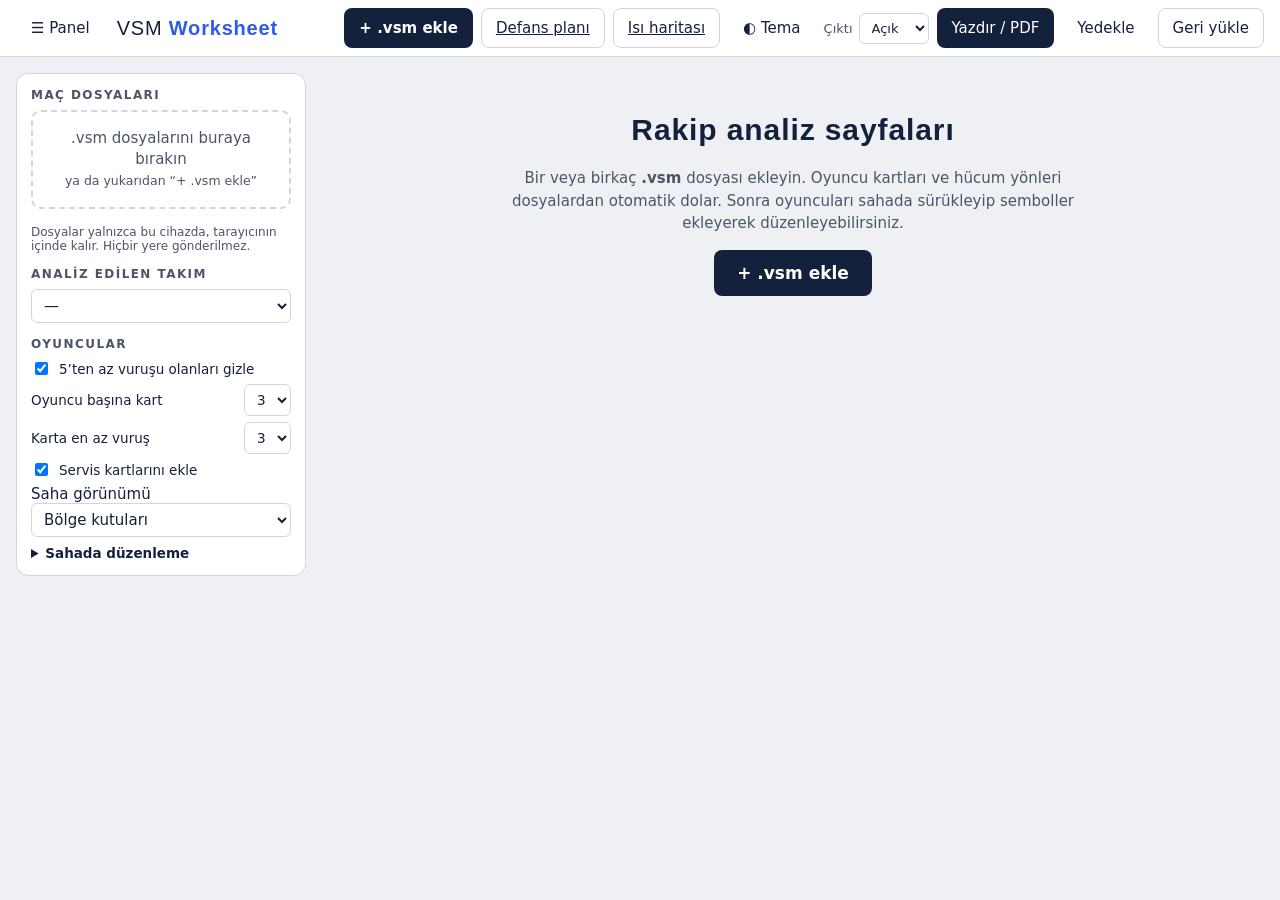
<file: index.html>
<!doctype html>
<html lang="tr" data-theme="light">
<head>
<meta charset="utf-8">
<meta name="viewport" content="width=device-width, initial-scale=1">
<title>VSM Worksheet</title>
<meta name="description" content="VolleyStation (.vsm) dosyalarından rakip analizi sayfaları hazırlayın.">
<meta name="theme-color" content="#0B1220">
<link rel="manifest" href="manifest.webmanifest">
<link rel="icon" href="icons/icon.svg" type="image/svg+xml">
<link rel="apple-touch-icon" href="icons/icon-192.png">
<link rel="stylesheet" href="style.css">
</head>
<body>

<header class="bar">
  <div class="bar-left">
    <button id="btnSide" class="ghost" aria-label="Paneli göster/gizle" title="Paneli göster/gizle">☰ Panel</button>
    <div class="brand">VSM <b>Worksheet</b></div>
  </div>
  <div class="bar-actions">
    <label class="btn" for="fileIn">+ .vsm ekle</label>
    <input id="fileIn" type="file" accept=".vsm,.json,application/json,*/*" multiple hidden>
    <a class="ghost btn-l" href="defans.html" title="Heatmap sunumuna defans daireleri yerleştir">Defans planı</a>
    <a class="ghost btn-l" href="heatmap.html" title="Oyuncu ve atak kombinasyonuna göre topun düştüğü yer ısı haritası">Isı haritası</a>
    <button id="btnTheme" class="ghost" title="Açık / koyu tema">◐ Tema</button>
    <label class="sel" title="Yazdırma temasını seç">Çıktı
      <select id="printTheme"><option value="light">Açık</option><option value="dark">Koyu</option></select>
    </label>
    <button id="btnPrint" class="btn">Yazdır / PDF</button>
    <button id="btnExport" class="ghost" title="Düzenlemelerinizi dosya olarak kaydedin">Yedekle</button>
    <label class="ghost btn-l" for="importIn" title="Yedek dosyasını yükle">Geri yükle</label>
    <input id="importIn" type="file" accept=".json,application/json" hidden>
  </div>
</header>

<div class="layout">
  <aside id="side" class="side">
    <section>
      <h2>Maç dosyaları</h2>
      <div id="drop" class="drop" tabindex="0">.vsm dosyalarını buraya bırakın<br><small>ya da yukarıdan “+ .vsm ekle”</small></div>
      <ul id="fileList" class="files"></ul>
      <p class="hint">Dosyalar yalnızca bu cihazda, tarayıcının içinde kalır. Hiçbir yere gönderilmez.</p>
    </section>
    <section>
      <h2>Analiz edilen takım</h2>
      <select id="teamSel" class="wide"></select>
    </section>
    <section>
      <h2>Oyuncular</h2>
      <label class="row"><input type="checkbox" id="minAtt" checked> 5’ten az vuruşu olanları gizle</label>
      <label class="row">Oyuncu başına kart
        <select id="cardsPer"><option>1</option><option>2</option><option selected>3</option><option>4</option></select>
      </label>
      <label class="row" title="Bir hücum koduna en az bu kadar vuruş varsa kartı çizilir">Karta en az vuruş
        <select id="minCard"><option>1</option><option>2</option><option selected>3</option><option>5</option></select>
      </label>
      <label class="row"><input type="checkbox" id="showServe" checked> Servis kartlarını ekle</label>
      <label>Saha görünümü
        <select id="courtView" class="wide"><option value="zones">Bölge kutuları</option><option value="heat">Heatmap</option></select>
      </label>
      <ul id="playerList" class="players"></ul>
    </section>
    <section>
      <details class="help"><summary>Sahada düzenleme</summary>
        <ul>
          <li>Sembole dokunup <b>sürükleyin</b>.</li>
          <li>Çokgen bölgede <b>köşe noktalarını</b> çekerek şekli değiştirin.</li>
          <li>Kenar ortasındaki <b>soluk noktayı</b> çekerek yeni köşe ekleyin.</li>
          <li>Bir köşeye <b>çift dokunarak</b> silin (en az 3 köşe kalır).</li>
          <li>Diğer sembollerde <b>sağ alttaki daireyi</b> çekerek boyutlandırın.</li>
          <li>Daire, blok ve etiket yazısı için <b>çift dokunun</b>.</li>
          <li>Seçiliyi silmek için kart üstündeki menüyü ya da <b>Delete</b> tuşunu kullanın.</li>
        </ul>
      </details>
    </section>
  </aside>

  <main id="sheet" class="sheet-wrap" aria-live="polite">
    <div class="empty" id="empty">
      <h1>Rakip analiz sayfaları</h1>
      <p>Bir veya birkaç <b>.vsm</b> dosyası ekleyin. Oyuncu kartları ve hücum yönleri dosyalardan otomatik dolar. Sonra oyuncuları sahada sürükleyip semboller ekleyerek düzenleyebilirsiniz.</p>
      <label class="btn big" for="fileIn">+ .vsm ekle</label>
    </div>
    <div id="sheetBody"></div>
  </main>
</div>

<script type="module" src="app.js"></script>
</body>
</html>
</file>
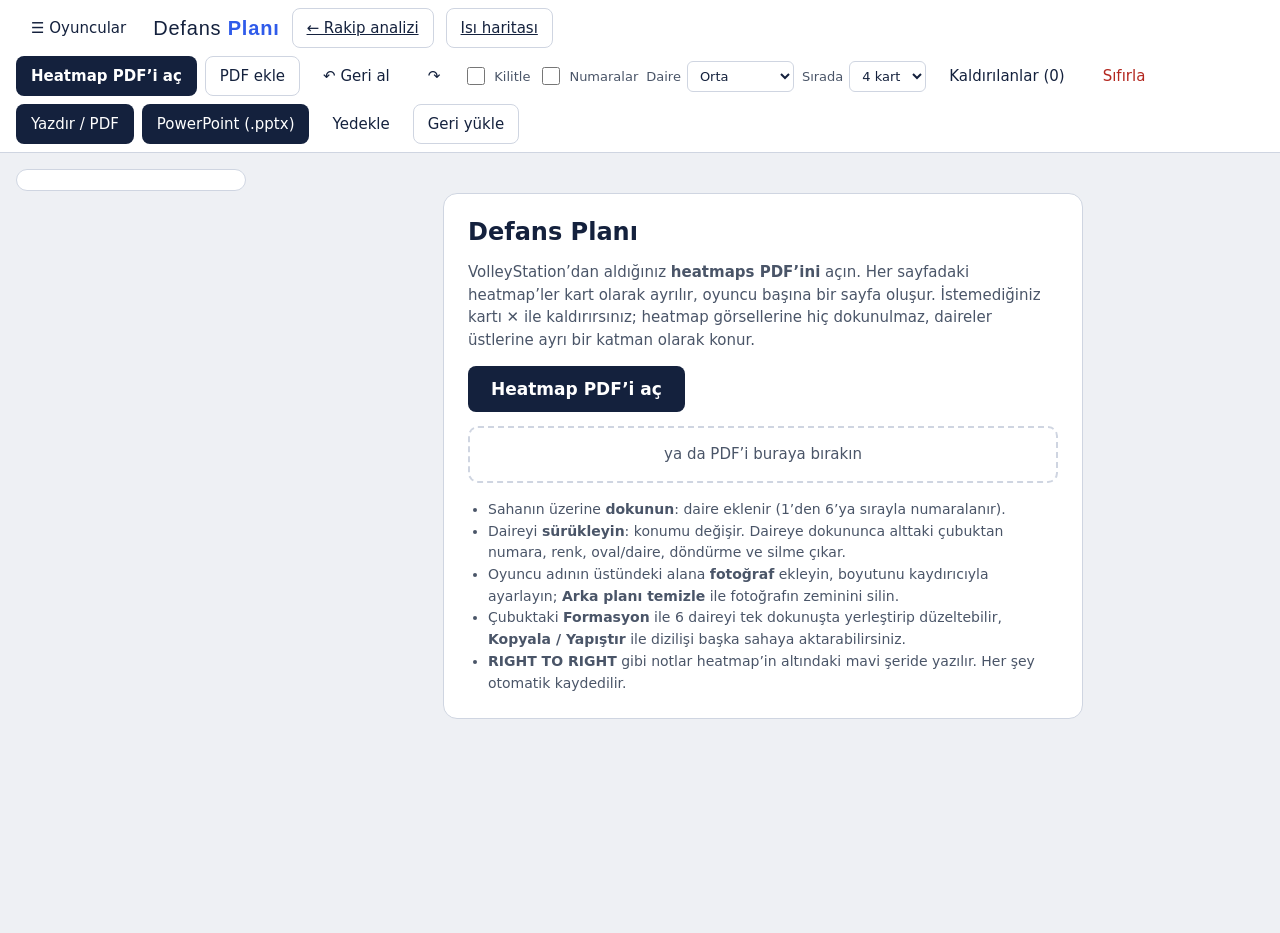
<file: defans.html>
<!doctype html>
<html lang="tr" data-theme="light">
<head>
<meta charset="utf-8">
<meta name="viewport" content="width=device-width, initial-scale=1">
<title>Defans Planı · VSM Worksheet</title>
<meta name="description" content="VolleyStation heatmap PDF'ini açın, oyuncu sayfalarındaki sahalara defans dairelerini yerleştirin, PDF alın.">
<meta name="theme-color" content="#0B1220">
<link rel="manifest" href="manifest.webmanifest">
<link rel="icon" href="icons/icon.svg" type="image/svg+xml">
<link rel="apple-touch-icon" href="icons/icon-192.png">
<link rel="stylesheet" href="style.css">
<link rel="stylesheet" href="defans.css">
</head>
<body>

<header class="bar" id="topbar">
  <div class="bar-left">
    <button id="btnNav" class="ghost" aria-label="Oyuncu listesini göster/gizle">☰ Oyuncular</button>
    <div class="brand">Defans <b>Planı</b></div>
    <a class="ghost btn-l" href="./">← Rakip analizi</a>
    <a class="ghost btn-l" href="heatmap.html">Isı haritası</a>
  </div>
  <div class="bar-actions">
    <label class="btn" for="pdfIn">Heatmap PDF’i aç</label>
    <input id="pdfIn" type="file" accept=".pdf,application/pdf" hidden>
    <label class="ghost btn-l" for="pdfAdd" title="Açık sayfaya yeni oyuncuların heatmap PDF’ini ekler">PDF ekle</label>
    <input id="pdfAdd" type="file" accept=".pdf,application/pdf" hidden>
    <button id="btnUndo" class="ghost" title="Geri al (Ctrl+Z)" aria-label="Geri al">↶ Geri al</button>
    <button id="btnRedo" class="ghost" title="Yinele (Ctrl+Y)" aria-label="Yinele">↷</button>
    <label class="chk" title="Açıkken dokunmak daire eklemez, sürüklemez"><input type="checkbox" id="lock"> Kilitle</label>
    <label class="chk" title="Dairelerin içindeki numaraları göster/gizle"><input type="checkbox" id="showNums"> Numaralar</label>
    <label class="sel">Daire
      <select id="size"><option value="0.12">Küçük</option><option value="0.17" selected>Orta</option><option value="0.21">Büyük</option><option value="0.26">Çok büyük</option></select>
    </label>
    <label class="sel">Sırada
      <select id="cols"><option value="2">2 kart</option><option value="3">3 kart</option><option value="4" selected>4 kart</option><option value="5">5 kart</option></select>
    </label>
    <button id="btnRestore" class="ghost" title="Kaldırdığınız kartları ve oyuncuları geri getirin" hidden>Kaldırılanlar (<span id="nRem">0</span>)</button>
    <button id="btnReset" class="ghost danger-t" title="Daireleri baştan yerleştir ya da her şeyi sil">Sıfırla</button>
    <button id="btnPrint" class="btn">Yazdır / PDF</button>
    <button id="btnPptx" class="btn" title="Oyuncu başına bir slayt; daireler düzenlenebilir şekiller olarak eklenir">PowerPoint (.pptx)</button>
    <button id="btnExport" class="ghost" title="Daireleri, kart seçimlerini ve fotoğrafları dosya olarak kaydet">Yedekle</button>
    <label class="ghost btn-l" for="importIn" title="Yedek dosyasını yükle">Geri yükle</label>
    <input id="importIn" type="file" accept=".json,application/json" hidden>
  </div>
</header>

<div class="dlayout">
  <nav id="nav" class="dnav" aria-label="Oyuncular"></nav>
  <main id="stage" class="stage">
    <div id="empty" class="dempty">
      <h1>Defans Planı</h1>
      <p>VolleyStation’dan aldığınız <b>heatmaps PDF’ini</b> açın. Her sayfadaki heatmap’ler kart olarak ayrılır, oyuncu başına bir sayfa oluşur. İstemediğiniz kartı <b>✕</b> ile kaldırırsınız; heatmap görsellerine hiç dokunulmaz, daireler üstlerine ayrı bir katman olarak konur.</p>
      <label class="btn big" for="pdfIn">Heatmap PDF’i aç</label>
      <div id="drop" class="drop" tabindex="0">ya da PDF’i buraya bırakın</div>
      <ul class="how">
        <li>Sahanın üzerine <b>dokunun</b>: daire eklenir (1’den 6’ya sırayla numaralanır).</li>
        <li>Daireyi <b>sürükleyin</b>: konumu değişir. Daireye dokununca alttaki çubuktan numara, renk, oval/daire, döndürme ve silme çıkar.</li>
        <li>Oyuncu adının üstündeki alana <b>fotoğraf</b> ekleyin, boyutunu kaydırıcıyla ayarlayın; <b>Arka planı temizle</b> ile fotoğrafın zeminini silin.</li>
        <li>Çubuktaki <b>Formasyon</b> ile 6 daireyi tek dokunuşta yerleştirip düzeltebilir, <b>Kopyala / Yapıştır</b> ile dizilişi başka sahaya aktarabilirsiniz.</li>
        <li><b>RIGHT TO RIGHT</b> gibi notlar heatmap’in altındaki mavi şeride yazılır. Her şey otomatik kaydedilir.</li>
      </ul>
    </div>
    <div id="players"></div>
  </main>
</div>

<div id="tray" class="tray" hidden>
  <div class="tr-row" id="trDot" hidden>
    <span class="tr-l">Daire</span>
    <span class="seg" id="trNums"></span>
    <button class="chip" id="trNumCustom" title="Başka numara ya da harf yaz">✎</button>
    <span class="seg" id="trCols"></span>
    <button class="chip" id="trShape" title="Daire / oval (iki oyuncu)">○ / ⬭</button>
    <span class="seg" id="trRot" hidden><button class="chip" data-rot="-15" aria-label="15 derece sola">⟲</button><button class="chip" data-rot="0" title="Yatay">Yatay <small id="trRotV" style="margin-left:6px;opacity:.7">0°</small></button><button class="chip" data-rot="15" aria-label="15 derece sağa">⟳</button></span>
    <button class="chip danger" id="trDel">Sil</button>
  </div>
  <div class="tr-row">
    <span class="tr-l">Saha</span>
    <select id="trForm" aria-label="Formasyon"><option value="">Formasyon…</option><option value="f1">2 blok + 4 defans</option><option value="f2">1 blok + 5 defans</option></select>
    <button class="chip" id="trCopy">Kopyala</button>
    <button class="chip" id="trPaste">Yapıştır</button>
    <button class="chip danger" id="trClear">Daireleri temizle</button>
    <label class="tr-code" title="Kartın atak kodu (XS, C1, PP …). Etiketten otomatik okunur; yanlışsa buradan düzeltin.">Kod <input id="trCode" type="text" maxlength="3" placeholder="—" aria-label="Atak kodu" autocomplete="off" autocapitalize="characters"></label>
    <button class="chip" id="trRef" title="Bu kartın dairelerini, bu kodlu kartlar için başlangıç yerleşimi yap">Referans yap</button>
    <button class="chip" id="trApplyRef" title="Bu kartın dairelerini kodun referansıyla değiştir">Referansı uygula</button>
    <span class="tr-sep"></span>
    <span class="seg" id="trCaps"></span>
    <input id="trCap" type="text" placeholder="Not (alt şeride yazılır)" maxlength="40" aria-label="Saha notu">
  </div>
</div>

<div id="rmPanel" class="rmpanel" hidden></div>
<div id="rsPanel" class="rmpanel" hidden>
  <h3>Sıfırla</h3>
  <p class="rs-p"><b>Daireleri baştan yerleştir:</b> tüm daireler ve notlar silinir, kodu tanınan kartlara referans daireleri yeniden konur. Kaldırdığınız kartlar, adlar ve fotoğraflar kalır. Geri al ile dönülebilir.</p>
  <button class="chip" id="rsCircles">Daireleri baştan yerleştir</button>
  <p class="rs-p"><b>Her şeyi sil:</b> PDF, kartlar, daireler, adlar ve fotoğraflar tarayıcıdan silinir; sayfa ilk açılış haline döner. Geri alınamaz; gerekirse önce Yedekle’ye basın.</p>
  <label class="chk"><input type="checkbox" id="rsRefs"> Kayıtlı referanslarımı da sil (“Referans yap” ile kaydettiklerim)</label>
  <button class="chip danger" id="rsAll">Her şeyi sil</button>
  <p class="rs-p"><button class="chip" id="rsClose">Vazgeç</button></p>
</div>

<script src="vendor/jszip.min.js"></script>
<script src="vendor/pdf.min.js"></script>
<script src="defans-refs.js"></script>
<script src="defans-bg.js"></script>
<script src="defans-pptx.js"></script>
<script src="defans.js"></script>
</body>
</html>
</file>
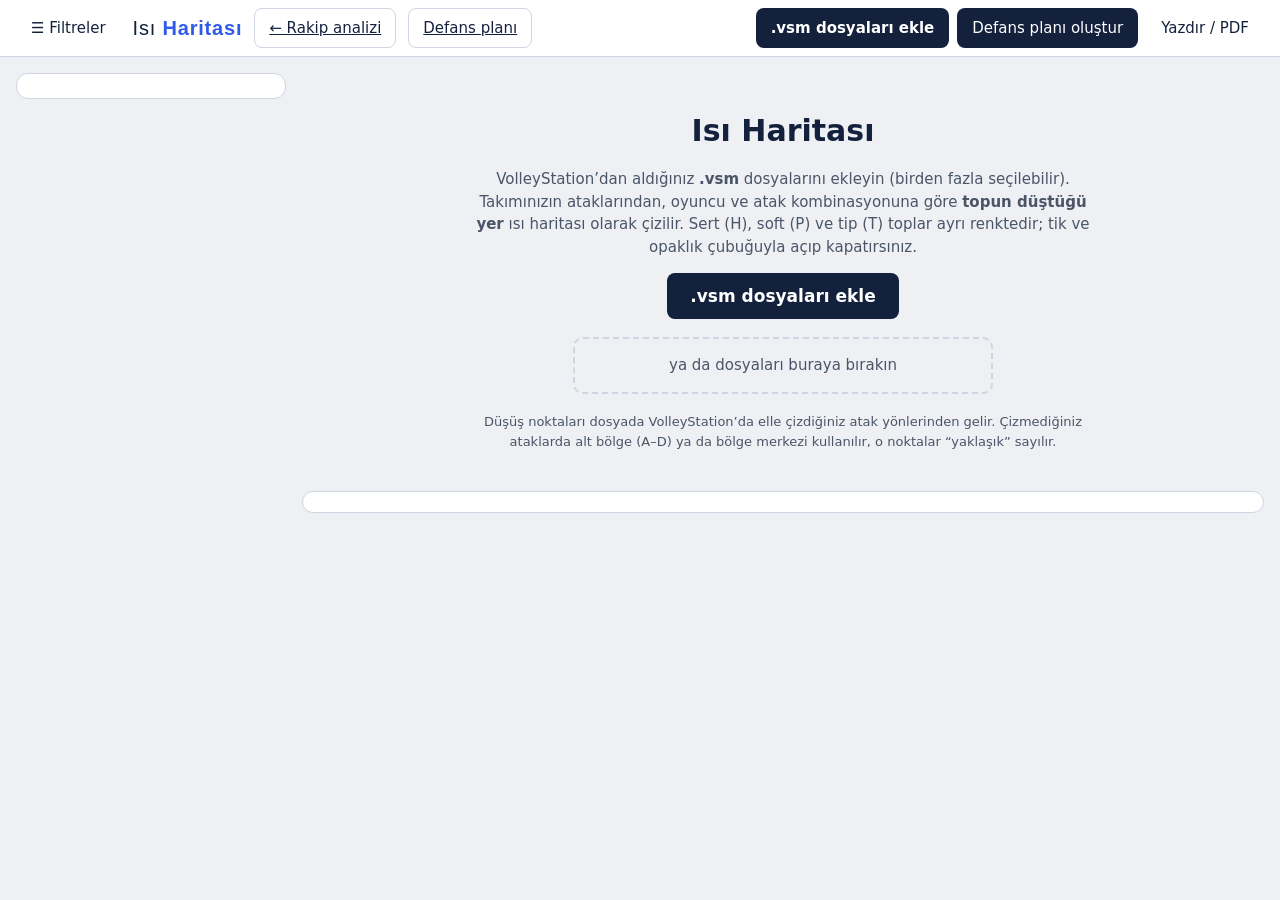
<file: heatmap.html>
<!doctype html>
<html lang="tr" data-theme="light">
<head>
<meta charset="utf-8">
<meta name="viewport" content="width=device-width, initial-scale=1">
<title>Isı Haritası · VSM Worksheet</title>
<meta name="description" content="VolleyStation .vsm dosyalarından oyuncu ve atak kombinasyonuna göre topun düştüğü yer ısı haritası; sert, soft ve tip toplar ayrı renklerle.">
<meta name="theme-color" content="#0B1220">
<link rel="manifest" href="manifest.webmanifest">
<link rel="icon" href="icons/icon.svg" type="image/svg+xml">
<link rel="apple-touch-icon" href="icons/icon-192.png">
<link rel="stylesheet" href="style.css">
<link rel="stylesheet" href="heatmap.css">
</head>
<body>

<header class="bar" id="topbar">
  <div class="bar-left">
    <button id="btnSide" class="ghost" aria-label="Filtreleri göster/gizle">☰ Filtreler</button>
    <div class="brand">Isı <b>Haritası</b></div>
    <a class="ghost btn-l" href="./">← Rakip analizi</a>
    <a class="ghost btn-l" href="defans.html">Defans planı</a>
  </div>
  <div class="bar-actions">
    <label class="btn" for="vsmIn">.vsm dosyaları ekle</label>
    <input id="vsmIn" type="file" accept=".vsm,.json,application/json" multiple hidden>
    <button id="btnDefans" class="btn" title="Şu an ekrandaki sahaları defans planına kart olarak aktarır">Defans planı oluştur</button>
    <button id="btnPrint" class="ghost btn-l">Yazdır / PDF</button>
  </div>
</header>

<div class="hlayout">
  <aside id="side" class="hside" aria-label="Filtreler"></aside>
  <main id="stage" class="hstage">
    <div id="empty" class="hempty">
      <h1>Isı Haritası</h1>
      <p>VolleyStation’dan aldığınız <b>.vsm</b> dosyalarını ekleyin (birden fazla seçilebilir). Takımınızın ataklarından, oyuncu ve atak kombinasyonuna göre <b>topun düştüğü yer</b> ısı haritası olarak çizilir. Sert (H), soft (P) ve tip (T) toplar ayrı renktedir; tik ve opaklık çubuğuyla açıp kapatırsınız.</p>
      <label class="btn big" for="vsmIn">.vsm dosyaları ekle</label>
      <div id="drop" class="drop" tabindex="0">ya da dosyaları buraya bırakın</div>
      <p class="hint">Düşüş noktaları dosyada VolleyStation’da elle çizdiğiniz atak yönlerinden gelir. Çizmediğiniz ataklarda alt bölge (A–D) ya da bölge merkezi kullanılır, o noktalar “yaklaşık” sayılır.</p>
    </div>
    <div id="ctl" class="hctl" hidden></div>
    <p id="hnote" class="hnote"></p>
    <div id="sections"></div>
  </main>
</div>

<script src="heatmap.js"></script>
</body>
</html>
</file>
<file: style.css>
/* ——— Tema değişkenleri ——— */
:root, [data-theme="light"] {
  --bg:#EEF0F4; --paper:#FBFAF6; --ink:#14213D; --muted:#4A5568; --card:#fff; --line:#14213D;
  --head:#14213D; --headInk:#fff; --pill:#E4E7EE; --soft:#8A93A6;
  --court:#F6C75A; --court2:#F6C75A; --start:#E8590C; --net:#14213D; --cline:#fff;
  --accent:#2F5BEA; --alt:#1F7A33; --block:#D62839; --blockInk:#fff;
  --tok:#14213D; --tokInk:#fff; --ringA:#C21F30; --ringB:#1F7A33;
  --warn:#FFF1C9; --warnInk:#5A3B00; --bar1:#2F5BEA; --bar2:#1F7A33; --bar3:#F08A3C; --bar4:#8A4FBF; --bar5:#8A93A6; --bar6:#D6336C;
  --ui:#fff; --uiInk:#14213D; --uiLine:#cfd5e1; --btn:#14213D; --btnInk:#fff;
}
[data-theme="dark"] {
  --bg:#070C16; --paper:#0B1220; --ink:#F3F6FB; --muted:#A9B4C8; --card:#131C2E; --line:#2B3A58;
  --head:#FFC93C; --headInk:#0B1220; --pill:#2B3A58; --soft:#3A4B6E;
  --court:#176B55; --court2:#176B55; --start:#FF9F43; --net:#F3F6FB; --cline:#E8F5EF;
  --accent:#36D1FF; --alt:#FFC93C; --block:#FF6B6B; --blockInk:#0B1220;
  --tok:#F3F6FB; --tokInk:#0B1220; --ringA:#FF8A8A; --ringB:#8CF5C0;
  --warn:#FFC93C; --warnInk:#0B1220; --bar1:#36D1FF; --bar2:#8CF5C0; --bar3:#FF9F43; --bar4:#C9A3FF; --bar5:#6B7A99; --bar6:#FF7AA8;
  --ui:#131C2E; --uiInk:#F3F6FB; --uiLine:#2B3A58; --btn:#FFC93C; --btnInk:#0B1220;
}

* { box-sizing: border-box; }
html, body { margin:0; }
body { background:var(--bg); color:var(--uiInk); font-family:"Segoe UI", system-ui, -apple-system, Roboto, sans-serif; font-size:15px; }
[data-theme="dark"] body { background:var(--bg); }

/* ——— Üst çubuk ——— */
.bar { position:sticky; top:0; z-index:20; display:flex; flex-wrap:wrap; gap:8px 16px; align-items:center; justify-content:space-between;
  padding:8px 16px; background:var(--ui); color:var(--uiInk); border-bottom:1px solid var(--uiLine); }
.bar-left { display:flex; align-items:center; gap:12px; }
.brand { font-family:Bahnschrift, "Arial Narrow", sans-serif; font-size:20px; letter-spacing:.04em; }
.brand b { color:var(--accent); }
.bar-actions { display:flex; flex-wrap:wrap; gap:8px; align-items:center; }
.btn, .btn-l, button.ghost, button.btn { font:inherit; cursor:pointer; border-radius:8px; padding:8px 14px; border:1px solid transparent; min-height:40px; display:inline-flex; align-items:center; }
.btn { background:var(--btn); color:var(--btnInk); font-weight:600; }
.btn.big { padding:12px 22px; font-size:17px; }
.ghost, .btn-l { background:transparent; color:var(--uiInk); border-color:var(--uiLine); }
.ghost:hover, .btn-l:hover { background:var(--pill); }
.sel { display:flex; gap:6px; align-items:center; font-size:13px; color:var(--muted); }
select, input[type=text], textarea { font:inherit; color:var(--uiInk); background:var(--ui); border:1px solid var(--uiLine); border-radius:6px; padding:6px 8px; }
select.wide { width:100%; }

/* ——— Yerleşim ——— */
.layout { display:flex; align-items:flex-start; gap:16px; padding:16px; }
.side { width:290px; flex:none; background:var(--ui); border:1px solid var(--uiLine); border-radius:12px; padding:14px; position:sticky; top:64px; max-height:calc(100vh - 80px); overflow:auto; }
.side.hidden { display:none; }
.side h2 { margin:14px 0 8px; font-size:12px; letter-spacing:.12em; text-transform:uppercase; color:var(--muted); }
.side section:first-child h2 { margin-top:0; }
.drop { border:2px dashed var(--uiLine); border-radius:10px; padding:16px 10px; text-align:center; color:var(--muted); line-height:1.4; }
.drop.over { border-color:var(--accent); background:var(--pill); }
.files, .players { list-style:none; margin:8px 0 0; padding:0; display:flex; flex-direction:column; gap:4px; }
.files li, .players li { display:flex; align-items:center; gap:8px; padding:6px 8px; border-radius:8px; background:var(--pill); font-size:13.5px; }
.files li span.t { flex:1; min-width:0; overflow:hidden; text-overflow:ellipsis; white-space:nowrap; }
.files li button { border:0; background:transparent; color:var(--muted); cursor:pointer; font-size:16px; min-width:32px; min-height:32px; }
.players li .n { margin-left:auto; color:var(--muted); font-variant-numeric:tabular-nums; }
.help summary { cursor:pointer; font-weight:600; font-size:13.5px; }
.help ul { margin:8px 0 0; padding-left:18px; font-size:13px; line-height:1.5; color:var(--muted); }
.hint { font-size:12px; color:var(--muted); margin:8px 0 0; }
.row { display:flex; gap:8px; align-items:center; font-size:13.5px; margin:6px 0; }
.row select { margin-left:auto; }

.sheet-wrap { flex:1; min-width:0; }
.empty { max-width:620px; margin:40px auto; text-align:center; color:var(--uiInk); }
.empty h1 { font-family:Bahnschrift, "Arial Narrow", sans-serif; letter-spacing:.03em; }
.empty p { color:var(--muted); line-height:1.5; }

/* ——— Sayfa (kağıt) ——— */
.paper { max-width:900px; margin:0 auto 24px; background:var(--paper); color:var(--ink); border-radius:6px; padding:28px; box-shadow:0 2px 14px rgba(0,0,0,.18); }
.paper h1, .paper h2, .paper h3, .ph, .hn { font-family:Bahnschrift, "Arial Narrow", "Segoe UI", sans-serif; }
[contenteditable]:focus, textarea:focus, input:focus { outline:2px solid var(--accent); outline-offset:1px; }
[contenteditable]:empty:before { content:attr(data-ph); color:var(--muted); opacity:.7; }

.match-head { display:flex; align-items:center; justify-content:space-between; gap:12px; background:var(--card); border:2px solid var(--line); border-radius:14px; padding:12px 22px; }
.match-head .side-t { font-family:Bahnschrift, "Arial Narrow", sans-serif; font-weight:700; font-size:32px; letter-spacing:.02em; min-width:60px; }
.match-head .mid { text-align:center; }
.match-head .mid small { display:block; font-size:12px; font-weight:700; letter-spacing:.16em; color:var(--muted); }
.match-head .mid b { font-family:Bahnschrift, "Arial Narrow", sans-serif; font-size:30px; }

.tag { display:inline-block; background:var(--head); color:var(--headInk); border-radius:8px; padding:4px 16px; font-family:Bahnschrift, "Arial Narrow", sans-serif; font-weight:700; font-size:20px; letter-spacing:.08em; }
.cols { display:grid; grid-template-columns:minmax(0,1fr) minmax(0,300px); grid-template-areas:"st lu" "nt lu"; grid-template-rows:auto 1fr; gap:20px; margin-top:18px; align-items:start; }
.c-st { grid-area:st; } .c-lu { grid-area:lu; } .c-nt { grid-area:nt; }
.servsec { margin-top:26px; }
.servsec .ct small { display:none; }
.servsec .ct { min-height:46px; align-items:center; }
.servsec .ct .nm { white-space:normal; line-height:1.15; }
.servsec .hint { margin:8px 0 10px; }
.legendsec { margin-top:22px; }
.box { background:var(--card); border:1.5px solid var(--line); border-radius:14px; padding:14px; margin-top:8px; }

.bars { display:flex; flex-direction:column; gap:12px; }
.bar-t { font-weight:700; font-size:14px; margin-bottom:4px; display:flex; justify-content:space-between; gap:8px; }
.bar-t span { color:var(--muted); font-weight:600; font-size:12.5px; }
.stack { display:flex; height:26px; border-radius:6px; overflow:hidden; border:1px solid var(--line); }
.stack i { display:flex; align-items:center; justify-content:center; font-style:normal; font-size:11.5px; font-weight:700; color:#fff; min-width:0; overflow:hidden; }
[data-theme="dark"] .stack i { color:#0B1220; }
.k1{background:var(--bar1)} .k2{background:var(--bar2)} .k3{background:var(--bar3)} .k4{background:var(--bar4)} .k5{background:var(--bar5)} .k6{background:var(--bar6)}
.key { display:flex; flex-wrap:wrap; gap:4px 12px; font-size:12px; color:var(--muted); margin-top:8px; }
.key i { display:inline-block; width:10px; height:10px; border-radius:2px; margin-right:4px; }

.lineup { background:var(--court); border-radius:10px; overflow:hidden; border:1px solid var(--line); }
.lineup .netb { height:10px; background:var(--net); }
.lineup .grid { display:grid; grid-template-columns:repeat(3,minmax(0,1fr)); gap:10px 6px; padding:14px 10px; }
.lineup .grid .div { grid-column:1/-1; height:3px; background:var(--cline); }
.pl { display:flex; flex-direction:column; align-items:center; gap:4px; text-align:center; }
.pl b { width:52px; height:52px; border-radius:50%; background:var(--card); color:var(--ink); border:3px solid var(--line); display:flex; align-items:center; justify-content:center; font:700 24px Bahnschrift, "Arial Narrow", sans-serif; }
.pl.set b { background:#F08A3C; color:#14213D; }
.pl span { font-size:11.5px; font-weight:700; letter-spacing:.04em; color:#14213D; max-width:100%; overflow:hidden; text-overflow:ellipsis; }
[data-theme="dark"] .pl span { color:#E8F5EF; }
.lu { margin-bottom:10px; break-inside:avoid; }
.lu-t { font-size:12px; font-weight:700; color:var(--muted); margin:0 0 4px; letter-spacing:.02em; display:flex; justify-content:space-between; align-items:baseline; gap:8px; }
.lum { margin-bottom:12px; }
.lum:last-child { margin-bottom:0; }
.lum-t { font-size:12px; font-weight:800; color:var(--ink); margin:0 0 6px; padding-bottom:3px; border-bottom:1px solid var(--line); }
.lu-sc { white-space:nowrap; font-variant-numeric:tabular-nums; font-weight:500; }
.lu-sc .w { font-weight:900; }
.lineup.sm .grid { padding:8px 6px; gap:6px 4px; }
.lineup.sm .pl b { width:36px; height:36px; font-size:18px; border-width:2px; }
.lineup.sm .pl span { font-size:10px; }
.lineup.sm .netb { height:7px; }

.notes { width:100%; min-height:90px; resize:vertical; border:2px dashed var(--soft); border-radius:12px; background:var(--card); color:var(--ink); padding:8px 10px; line-height:1.5;
  background-image:repeating-linear-gradient(to bottom, transparent 0, transparent 26px, var(--line) 26px, var(--line) 27px); background-attachment:local; background-size:100% 27px; }

/* ——— Hücum bölümü ——— */
.legend { display:flex; flex-wrap:wrap; gap:6px 18px; margin:18px 0 6px; padding:10px 14px; background:var(--card); border:1.5px dashed var(--soft); border-radius:10px; font-size:13px; font-weight:600; }
.legend div { display:flex; gap:6px; align-items:center; }
.player { margin-top:20px; break-inside:avoid; }
.ph { display:flex; align-items:center; gap:10px; flex-wrap:wrap; margin-bottom:8px; }
.ph .hn { font-size:28px; font-weight:700; line-height:1; letter-spacing:.02em; }
.ph .hn [contenteditable] { display:inline-block; min-width:30px; }
.ph .role { font-weight:700; font-size:12px; letter-spacing:.08em; background:var(--pill); border-radius:5px; padding:3px 8px; }
.ph .tot { font-size:13px; color:var(--muted); margin-left:auto; }
.grid3 { display:grid; grid-template-columns:repeat(auto-fill, minmax(215px,1fr)); gap:14px; }
.ctool { display:flex; align-items:center; justify-content:space-between; gap:8px; padding:5px 8px; border-bottom:1px solid var(--line); background:var(--pill); }
.ctool .addtok { font-size:12.5px; padding:3px 4px; max-width:150px; background:var(--card); color:var(--ink); }
.ctool .hide { border:0; background:transparent; color:var(--muted); font-size:12px; cursor:pointer; min-height:28px; text-decoration:underline; }
.card { background:var(--card); border:2px solid var(--line); border-radius:14px; overflow:hidden; display:flex; flex-direction:column; }
.ct { background:var(--head); color:var(--headInk); font-family:Bahnschrift, "Arial Narrow", sans-serif; font-weight:700; font-size:17px; letter-spacing:.03em; padding:6px 10px; display:flex; align-items:center; gap:8px; }
.ct .nm { flex:1; min-width:0; overflow:hidden; text-overflow:ellipsis; white-space:nowrap; }
.ct small { font-weight:600; opacity:.85; font-family:"Segoe UI", system-ui, sans-serif; font-size:12px; }
svg.court { display:block; width:100%; height:auto; touch-action:none; user-select:none; -webkit-user-select:none; }
.court .bg { fill:var(--court); }
.court .netr { fill:var(--net); }
.court .cl { stroke:var(--cline); stroke-width:2.5; }
.court .bg2 { fill:var(--court2); }
.court .zl { stroke:var(--cline); stroke-width:1.2; stroke-dasharray:4 3; opacity:.8; }
.court .zn { font:700 10px "Segoe UI", sans-serif; fill:var(--ink); opacity:.55; }
.court .sheat { fill:var(--start); }
.court .sm { fill:var(--card); stroke:var(--start); stroke-width:2; }
.court .sm.main { stroke-width:3.2; }
.court .smt { font:700 10.5px "Segoe UI", sans-serif; fill:var(--ink); text-anchor:middle; }
.court .smn { font:700 10px "Segoe UI", sans-serif; fill:var(--ink); text-anchor:middle; paint-order:stroke; stroke:var(--court2); stroke-width:3px; }
.court .heat { fill:var(--accent); }
.court .hl { font:700 9.5px "Segoe UI", sans-serif; fill:var(--ink); text-anchor:middle; paint-order:stroke; stroke:var(--court); stroke-width:3px; }
.court .main { fill:var(--accent); opacity:.4; }
.court .altl { stroke:var(--alt); stroke-width:3; fill:none; }
.court .alth { fill:var(--alt); }
.court .org { fill:var(--net); stroke:var(--court); stroke-width:1.5; }
.court .orgt { font:700 9px "Segoe UI", sans-serif; fill:var(--net); text-anchor:middle; paint-order:stroke; stroke:var(--court); stroke-width:3px; }
.court .nodata { font:600 10px "Segoe UI", sans-serif; fill:var(--ink); text-anchor:middle; opacity:.8; paint-order:stroke; stroke:var(--court); stroke-width:3px; }
.tok { cursor:grab; }
.tok:active { cursor:grabbing; }
.tok.sel { filter:drop-shadow(0 0 3px var(--accent)) drop-shadow(0 0 2px var(--accent)); }
.tok .t { font:700 11px "Segoe UI", sans-serif; text-anchor:middle; dominant-baseline:central; pointer-events:none; }
.t-def .sh { fill:var(--tok); stroke:var(--court); stroke-width:1.5; } .t-def .t { fill:var(--tokInk); }
.t-blk .sh { fill:var(--block); stroke:var(--card); stroke-width:2.2; } .t-blk .t { fill:var(--blockInk); font-size:12px; font-weight:800; }
.t-blk { filter:drop-shadow(0 1px 1.5px rgba(0,0,0,.5)); }
.t-set .sh { fill:var(--card); stroke:var(--tok); stroke-width:2.5; }
.t-ringA .sh { fill:transparent; stroke:var(--ringA); stroke-width:2.5; pointer-events:all; }
.t-ringB .sh { fill:transparent; stroke:var(--ringB); stroke-width:2.5; pointer-events:all; }
.t-tip .sh { fill:transparent; stroke:var(--tok); stroke-width:1.8; stroke-dasharray:3 2; pointer-events:all; }
.t-step .sh { stroke:var(--tok); stroke-width:2; fill:none; } .t-step .hd { fill:var(--tok); }
.t-poly .sh { stroke-width:2.5; stroke-linejoin:round; pointer-events:all; }
.t-poly.st-zone .sh { fill:var(--accent); fill-opacity:.25; stroke:var(--accent); }
.t-poly.st-A .sh { fill:var(--ringA); fill-opacity:.22; stroke:var(--ringA); }
.t-poly.st-B .sh { fill:var(--ringB); fill-opacity:.22; stroke:var(--ringB); }
.t-poly.st-tip .sh { fill:transparent; stroke:var(--tok); stroke-width:1.8; stroke-dasharray:3 2; }
.t-poly.st-hl .sh { fill:var(--alt); fill-opacity:.28; stroke:var(--alt); }
.vh, .eh, .rh { display:none; }
.tok.sel .vh { display:block; fill:#fff; stroke:var(--accent); stroke-width:2; cursor:move; }
.tok.sel .eh { display:block; fill:var(--accent); fill-opacity:.55; cursor:copy; }
.tok.sel .rh { display:block; fill:#fff; stroke:var(--accent); stroke-width:2; cursor:nwse-resize; }
.t-lab .sh { fill:var(--card); stroke:var(--line); stroke-width:1; } .t-lab .t { fill:var(--ink); font-size:10px; }
.rows { padding:8px 10px 6px; display:flex; flex-direction:column; gap:5px; }
.rows .r { display:flex; align-items:center; gap:8px; font-weight:700; font-size:14px; }
.rows .p { background:var(--pill); border-radius:5px; padding:1px 6px; font-size:12px; letter-spacing:.04em; min-width:50px; text-align:center; color:var(--ink); }
.rows input { flex:1; min-width:0; border:0; border-bottom:1px dashed var(--soft); border-radius:0; background:transparent; color:var(--ink); padding:2px 2px; font-weight:700; font-size:14px; }
.facts { padding:4px 10px 8px; font-size:12.5px; color:var(--muted); line-height:1.45; }
.facts b { color:var(--ink); }
.warn { margin:0 10px 8px; background:var(--warn); color:var(--warnInk); border-radius:6px; padding:4px 8px; font-weight:700; font-size:12px; }
.cnote { margin:0 10px 10px; min-height:44px; resize:vertical; font-size:13px; background:var(--card); color:var(--ink); }

.toast { position:fixed; left:50%; bottom:20px; transform:translateX(-50%); background:var(--btn); color:var(--btnInk); padding:10px 16px; border-radius:10px; z-index:50; font-weight:600; box-shadow:0 4px 16px rgba(0,0,0,.3); max-width:90vw; }

/* ——— Dar ekran ——— */
@media (max-width: 860px) {
  .layout { flex-direction:column; padding:10px; }
  .side { width:100%; position:static; max-height:none; display:none; }
  .side.open { display:block; }
  .paper { padding:14px; }
  .cols { grid-template-columns:1fr; grid-template-areas:"st" "nt" "lu"; grid-template-rows:none; }
  .match-head .side-t { font-size:22px; }
  .match-head .mid b { font-size:22px; }
}

/* ——— Yazdırma ——— */
@page { size: A4; margin: 9mm; }
@media print {
  body { background:var(--paper); -webkit-print-color-adjust:exact; print-color-adjust:exact; }
  .bar, .side, .empty, .toast, .ctool, .only-narrow { display:none !important; }
  .layout { display:block; padding:0; }
  .paper { box-shadow:none; border-radius:0; max-width:none; margin:0; padding:0; }
  .grid3 { grid-template-columns:repeat(3, minmax(0,1fr)); }
  .player, .card, .box { break-inside:avoid; }
  /* İlk altı: başlık ve kutu hep aynı sayfada. Sığmazsa (çok maç) kutu bölünebilir. Her maç kendi sütununda alt alta. */
  /* Tek maçta strateji solda, ilk altı sağda yan yana kalır (ekrandaki gibi). */
  .cols.one { grid-template-columns:minmax(0,1fr) minmax(0,235px); grid-template-areas:"st lu" "nt lu"; grid-template-rows:auto 1fr; }
  /* Pasör bölümü (başlık, strateji, ilk altı, notlar) önce gelir. Gösterge, ilk oyuncuyla aynı sayfada kalır. */
  .c-nt { break-inside:avoid; }
  .servhead { break-after:avoid; page-break-after:avoid; break-inside:avoid; }
  .servsec .grid3 { grid-template-columns:repeat(4, minmax(0,1fr)); gap:10px; }
  .legendsec { break-inside:avoid; break-after:avoid; page-break-after:avoid; margin-top:0; }
  .lusec { break-inside:avoid; }
  .box.lubox { break-inside:auto; }
  .tag { break-after:avoid; }
  .lus { display:grid; grid-template-columns:repeat(var(--n,3),minmax(0,1fr)); gap:8px 10px; }
  .lus[style*="--n:1"] { display:block; }
  .lus .lum { margin:0; break-inside:avoid; page-break-inside:avoid; }
  .lus .lu { break-inside:avoid; page-break-inside:avoid; margin-bottom:4px; }
  .lineup.sm .grid { padding:5px 6px; gap:3px 4px; }
  .lineup.sm .pl { gap:2px; }
  .lineup.sm .pl b { width:30px; height:30px; font-size:15px; }
  .lineup.sm .pl span { font-size:8.5px; }
  .lineup.sm .netb { height:5px; }
  .lu-t { margin-bottom:2px; }
  .lum-t { font-size:10px; }
  .tok.sel { filter:none; }
  .vh, .eh, .rh { display:none !important; }
  .warn { display:none !important; } /* Az örnek uyarısı yalnızca antrenör içindir, çıktıya girmez. */
  .notes, .cnote { resize:none; }
  [contenteditable]:empty:before { content:''; }
}

/* heatmap görünümü (ana saha) */
.court .bg.hm { fill:#F5C38B; }
.court .hcl { stroke:#fff; stroke-width:2.5; }
.court .hdot { stroke:#fff; stroke-width:1; stroke-dasharray:2 2; opacity:.85; }
.court .hframe { fill:none; stroke:#fff; stroke-width:1.6; }
</file>
<file: defans.css>
/* Defans Planı — style.css'in değişkenlerini kullanır */
.chk { display:inline-flex; gap:6px; align-items:center; font-size:13px; color:var(--muted); min-height:40px; cursor:pointer; }
.chk input { width:18px; height:18px; }

.dlayout { display:flex; align-items:flex-start; gap:16px; padding:16px 16px 190px; }
.dnav { width:230px; flex:none; position:sticky; top:64px; max-height:calc(100vh - 80px); overflow:auto; background:var(--ui); border:1px solid var(--uiLine); border-radius:12px; padding:10px; }
.dnav.hidden { display:none; }
.dnav h2 { margin:0 0 8px; font-size:12px; letter-spacing:.12em; text-transform:uppercase; color:var(--muted); }
.dnav a { display:flex; gap:8px; align-items:center; padding:8px; min-height:40px; border-radius:8px; color:var(--uiInk); text-decoration:none; font-size:13.5px; }
.dnav a:hover { background:var(--pill); }
.dnav a .no { color:var(--muted); font-variant-numeric:tabular-nums; width:22px; flex:none; }
.dnav a .nm { flex:1; min-width:0; overflow:hidden; text-overflow:ellipsis; white-space:nowrap; }
.dnav a .ct { font-size:12px; background:var(--accent); color:#fff; border-radius:999px; padding:1px 7px; }
.dnav .orph { margin-top:10px; font-size:12px; color:var(--warnInk); background:var(--warn); border-radius:8px; padding:8px; line-height:1.4; }

.stage { flex:1; min-width:0; }
.dempty { max-width:640px; margin:24px auto; background:var(--ui); border:1px solid var(--uiLine); border-radius:14px; padding:24px; }
.dempty h1 { margin:0 0 8px; font-size:24px; }
.dempty p { color:var(--muted); line-height:1.5; }
.dempty .drop { margin-top:14px; }
.how { margin:16px 0 0; padding-left:20px; color:var(--muted); line-height:1.55; font-size:14px; }

/* oyuncu sayfası */
.player { margin:0 auto 26px; max-width:1200px; background:var(--card); border:1px solid var(--uiLine); border-radius:14px; padding:14px 16px 16px; scroll-margin-top:72px; --cols:4; --phmm:38mm; }
.pl-top { display:flex; flex-direction:column; align-items:center; gap:6px; margin-bottom:10px; }
.photo { position:relative; display:flex; align-items:flex-end; justify-content:center; min-height:calc(var(--phmm) * .55); }
.photo img { display:block; height:var(--phmm); width:auto; max-width:100%; object-fit:contain; }
.photo .ph-empty { display:flex; align-items:center; justify-content:center; height:var(--phmm); aspect-ratio:3/4; border:2px dashed var(--uiLine); border-radius:10px; color:var(--muted); font-size:13px; text-align:center; padding:6px; cursor:pointer; }
.pctl { display:flex; flex-wrap:wrap; gap:6px; align-items:center; justify-content:center; }
.pctl .chip { min-height:38px; font-size:13px; }
.pctl label.chip { cursor:pointer; }
.pctl input[type=range] { width:130px; }
.pctl .sz { font-size:12px; color:var(--muted); display:inline-flex; gap:6px; align-items:center; }
.pname { display:flex; gap:8px; align-items:center; justify-content:center; flex-wrap:wrap; }
.pname .hn { font-size:28px; font-weight:700; line-height:1.3; letter-spacing:.02em; text-align:center; outline:none; min-width:60px; padding:0 6px; border-radius:6px; font-family:Bahnschrift, "Arial Narrow", "Segoe UI", sans-serif; }
.pname .hn:focus { background:var(--pill); }
.pname select { min-height:36px; max-width:150px; font-size:12px; }
.pgrid { display:grid; grid-template-columns:repeat(var(--cols), minmax(0,1fr)); gap:12px; align-items:start; }
.pcard { position:relative; margin:0; background:#fff; border:1px solid var(--uiLine); border-radius:10px; padding:6px 6px 6px; break-inside:avoid; }
.pcard .x { position:absolute; bottom:-9px; right:-9px; z-index:5; width:30px; height:30px; border-radius:50%; border:1px solid var(--uiLine); background:var(--ui); color:#B3261E; font-size:15px; line-height:1; cursor:pointer; display:flex; align-items:center; justify-content:center; box-shadow:0 1px 4px rgba(0,0,0,.25); }
.pcard .x:hover { background:#B3261E; color:#fff; }
.pfig { position:relative; width:100%; container-type:inline-size; }
.pfig > img { display:block; width:100%; height:auto; user-select:none; -webkit-user-drag:none; pointer-events:none; }
.capb { margin-top:3px; text-align:center; font-family:"Segoe UI", Arial, sans-serif; font-weight:800; letter-spacing:.04em; text-transform:uppercase; color:#14213D; font-size:3.4cqw; }
.pwarn { background:var(--warn); color:var(--warnInk); border-radius:8px; padding:8px 10px; font-size:13px; margin:8px 0; }
.rmpanel { position:fixed; right:14px; top:64px; z-index:35; width:min(360px, calc(100vw - 28px)); max-height:70vh; overflow:auto; background:var(--ui); color:var(--uiInk); border:1px solid var(--uiLine); border-radius:12px; padding:12px; box-shadow:0 8px 30px rgba(0,0,0,.3); }
.rmpanel[hidden] { display:none; }
.rmpanel h3 { margin:0 0 8px; font-size:14px; }
.rmpanel .it { display:flex; gap:8px; align-items:center; padding:4px 0; border-top:1px solid var(--uiLine); font-size:13px; }
.rmpanel .it img { width:64px; height:auto; border:1px solid var(--uiLine); border-radius:4px; }
.rmpanel .it span { flex:1; min-width:0; }

/* saha katmanı */
.court { position:absolute; touch-action:none; cursor:crosshair; }
body.locked .court { touch-action:auto; cursor:default; }
.court.sel-c { outline:2px dashed var(--accent); outline-offset:2px; }
.dot { position:absolute; transform:translate(-50%,-50%); border-style:solid; border-radius:50%; display:flex; align-items:center; justify-content:center; font-family:"Segoe UI", Arial, sans-serif; font-weight:800; line-height:1; cursor:grab; touch-action:none; user-select:none; -webkit-user-select:none; background:transparent; }
.dot.oval { border-radius:50%; }
.dot.sel { box-shadow:0 0 0 .6cqw rgba(47,91,234,.45); }
.dot::after { content:""; position:absolute; inset:-30%; }
.cap { position:absolute; left:0; right:0; display:flex; align-items:center; justify-content:center; font-family:"Segoe UI", Arial, sans-serif; font-weight:800; letter-spacing:.04em; text-transform:uppercase; color:#fff; pointer-events:none; white-space:nowrap; overflow:hidden; }
.cap.below { color:#14213D; }

/* alt çubuk */
.tray { position:fixed; left:0; right:0; bottom:0; z-index:30; background:var(--ui); color:var(--uiInk); border-top:1px solid var(--uiLine); box-shadow:0 -4px 18px rgba(0,0,0,.15); padding:8px 12px calc(8px + env(safe-area-inset-bottom)); display:flex; flex-direction:column; gap:6px; }
.tray[hidden], .tr-row[hidden] { display:none; }
.tr-row { display:flex; flex-wrap:wrap; gap:8px; align-items:center; }
.tr-l { font-size:12px; letter-spacing:.12em; text-transform:uppercase; color:var(--muted); width:46px; }
.tr-sep { flex:1; }
.seg { display:inline-flex; gap:4px; flex-wrap:wrap; }
.chip { font:inherit; font-size:14px; cursor:pointer; border:1px solid var(--uiLine); background:transparent; color:var(--uiInk); border-radius:8px; min-width:44px; min-height:44px; padding:0 12px; display:inline-flex; align-items:center; justify-content:center; }
.chip:hover { background:var(--pill); }
.chip.on { background:var(--btn); color:var(--btnInk); border-color:var(--btn); }
.chip.danger { color:#B3261E; border-color:#B3261E; }
.chip.col { width:44px; padding:0; }
.chip.col i { width:24px; height:24px; border-radius:50%; display:block; border:2px solid rgba(0,0,0,.25); }
.chip.cap-chip { font-size:12.5px; letter-spacing:.03em; font-weight:600; min-height:44px; }
#trForm { min-height:44px; }
#trCap { min-height:44px; min-width:200px; flex:1; max-width:300px; }
#btnUndo[disabled], #btnRedo[disabled] { opacity:.4; cursor:default; }
.toast { position:fixed; left:50%; bottom:150px; transform:translateX(-50%); background:var(--btn); color:var(--btnInk); padding:10px 16px; border-radius:10px; z-index:40; font-size:14px; max-width:90vw; }

@media (max-width: 900px) {
  .dnav { position:fixed; z-index:25; left:8px; top:64px; box-shadow:0 8px 30px rgba(0,0,0,.25); }
  .dlayout { padding:10px 10px 230px; }
}

@media print {
  @page { size:A4 landscape; margin:8mm; }
  html, body { background:#fff !important; }
  .bar, .dnav, .tray, .dempty, .toast, .rmpanel, .pctl, .pcard .x, .pname select, .ph-empty { display:none !important; }
  .dlayout { display:block; padding:0; }
  .stage { display:block; }
  .player { max-width:none; margin:0; border:0; border-radius:0; padding:0; background:#fff; break-after:page; page-break-after:always; }
  .player:last-child { break-after:auto; page-break-after:auto; }
  .pl-top { margin-bottom:5mm; }
  .pname .hn { font-size:24pt; }
  .photo { min-height:0; }
  .pcard { border:0; padding:0; border-radius:0; }
  .court.sel-c { outline:0; }
  .dot.sel { box-shadow:none; }
  .pfig > img, .pcard { -webkit-print-color-adjust:exact; print-color-adjust:exact; }
}

.dot .dn { display:block; pointer-events:none; }
.rot-h { position:absolute; left:100%; top:50%; width:calc(var(--cw) * 0.07); height:calc(var(--cw) * 0.07); min-width:16px; min-height:16px; margin-left:calc(var(--cw) * 0.03); transform:translateY(-50%); border-radius:50%; background:var(--accent); border:2px solid #fff; box-shadow:0 0 0 1px rgba(0,0,0,.3); cursor:grab; touch-action:none; }
.rot-h::after { content:""; position:absolute; inset:-14px; }
@media print { .rot-h { display:none !important; } }

.cap, .toast, .sl-head { user-select:none; -webkit-user-select:none; }
.stage { -webkit-touch-callout:none; }

.pname .hn:empty::before { content:attr(data-ph); color:var(--muted); font-weight:400; }
@media print { .pname .hn:empty { display:none; } }

/* arka plan temizleme penceresi */
.bgEd { position:fixed; inset:0; z-index:60; background:rgba(5,10,20,.72); display:flex; align-items:center; justify-content:center; padding:10px; }
.bgBox { background:var(--ui); color:var(--uiInk); border-radius:14px; width:min(1100px, 100%); max-height:100%; height:min(760px, 100%); display:flex; flex-direction:column; box-shadow:0 12px 50px rgba(0,0,0,.5); overflow:hidden; }
.bgTop { padding:10px 14px; display:flex; flex-wrap:wrap; gap:10px; align-items:baseline; border-bottom:1px solid var(--uiLine); }
.bgHint { font-size:13px; color:var(--muted); }
.bgBody { flex:1; min-height:0; display:flex; gap:12px; padding:10px 14px; }
.bgStage { flex:1; min-width:0; display:flex; align-items:center; justify-content:center; border-radius:10px; overflow:hidden; border:1px solid var(--uiLine); }
.bgStage.chk { background-color:#ddd; background-image:linear-gradient(45deg,#bbb 25%,transparent 25%,transparent 75%,#bbb 75%),linear-gradient(45deg,#bbb 25%,transparent 25%,transparent 75%,#bbb 75%); background-size:16px 16px; background-position:0 0,8px 8px; }
.bgStage canvas { touch-action:none; cursor:crosshair; display:block; }
.bgSide { width:230px; flex:none; display:flex; flex-direction:column; gap:10px; overflow:auto; }
.bgTools { display:flex; flex-direction:column; gap:6px; }
.bgTools .chip, .bgSide > .chip { width:100%; justify-content:flex-start; }
.bgL { display:flex; flex-direction:column; gap:2px; font-size:13px; color:var(--muted); }
.bgL output { float:right; }
.bgG { font-size:12.5px; min-height:0; align-items:flex-start; }
.bgBg { display:flex; gap:6px; align-items:center; flex-wrap:wrap; font-size:12px; color:var(--muted); }
.bgBg .chip { min-width:40px; min-height:36px; padding:0 8px; font-size:12px; }
.bgRow { display:flex; gap:6px; flex-wrap:wrap; }
.bgRow .chip { min-height:40px; }
.bgFoot { padding:10px 14px; display:flex; gap:10px; justify-content:flex-end; border-top:1px solid var(--uiLine); }
@media (max-width: 760px) { .bgBody { flex-direction:column; } .bgSide { width:auto; flex-direction:row; flex-wrap:wrap; } .bgBox { height:100%; } }

.tr-code { display:inline-flex; gap:6px; align-items:center; font-size:12px; letter-spacing:.08em; text-transform:uppercase; color:var(--muted); }
#trCode { width:64px; min-height:44px; text-align:center; font-weight:700; letter-spacing:.06em; text-transform:uppercase; }
.chip[disabled] { cursor:default; }

.danger-t { color:#B3261E; }
.rs-p { font-size:13px; line-height:1.45; color:var(--muted); margin:10px 0 6px; }
#rsPanel .chip { width:100%; justify-content:center; }

.pcard .drag { position:absolute; bottom:-9px; left:-9px; z-index:5; width:30px; height:30px; border-radius:50%; border:1px solid var(--uiLine); background:var(--ui); color:var(--uiInk); font-size:16px; line-height:1; cursor:grab; touch-action:none; display:flex; align-items:center; justify-content:center; box-shadow:0 1px 4px rgba(0,0,0,.25); padding:0; }
.pcard .drag:active { cursor:grabbing; }
.pcard.dragging { outline:2px dashed var(--accent); outline-offset:2px; opacity:.75; }
@media print { .pcard .drag { display:none !important; } }
</file>
<file: heatmap.css>
/* Isı Haritası sayfası */
.hlayout { display:flex; align-items:flex-start; gap:16px; padding:16px; }
.hside { width:270px; flex:none; position:sticky; top:64px; max-height:calc(100vh - 80px); overflow:auto; background:var(--ui); border:1px solid var(--uiLine); border-radius:12px; padding:12px; }
.hside.hidden { display:none; }
.hside h2 { margin:14px 0 6px; font-size:12px; letter-spacing:.12em; text-transform:uppercase; color:var(--muted); display:flex; align-items:center; gap:8px; }
.hside h2:first-child { margin-top:0; }
.hside h2 .mini { margin-left:auto; display:flex; gap:4px; }
.hside .mini button { font:inherit; font-size:11px; letter-spacing:0; text-transform:none; padding:2px 8px; border-radius:999px; border:1px solid var(--uiLine); background:transparent; color:var(--muted); cursor:pointer; min-height:26px; }
.hside .mini button:hover { background:var(--pill); }
.hrow { display:flex; align-items:center; gap:8px; padding:5px 6px; min-height:36px; border-radius:8px; font-size:13.5px; cursor:pointer; }
.hrow:hover { background:var(--pill); }
.hrow input { width:18px; height:18px; flex:none; }
.hrow .nm { flex:1; min-width:0; overflow:hidden; text-overflow:ellipsis; white-space:nowrap; }
.hrow .ct { font-size:12px; color:var(--muted); font-variant-numeric:tabular-nums; }
.hrow .no { color:var(--muted); width:22px; flex:none; font-variant-numeric:tabular-nums; }
.hrow .rm { border:0; background:transparent; color:var(--muted); cursor:pointer; font-size:16px; min-width:30px; min-height:30px; }
.hchips { display:flex; flex-wrap:wrap; gap:6px; }
.hchip { font:inherit; font-size:12.5px; padding:5px 9px; min-height:34px; border-radius:999px; border:1px solid var(--uiLine); background:transparent; color:var(--uiInk); cursor:pointer; font-variant-numeric:tabular-nums; }
.hchip small { color:var(--muted); margin-left:4px; }
.hchip[aria-pressed="true"] { background:var(--accent); border-color:var(--accent); color:#fff; }
.hchip[aria-pressed="true"] small { color:#ffffffcc; }
.hchip.dim { opacity:.75; }
.hnote { font-size:12px; color:var(--muted); line-height:1.4; margin:8px 0 0; }

.hstage { flex:1; min-width:0; }
.hempty { max-width:620px; margin:40px auto; text-align:center; }
.hempty p { color:var(--muted); line-height:1.5; }
.hempty .drop { margin:18px auto; max-width:420px; }
.hempty .hint { font-size:13px; }

.hctl { display:flex; flex-wrap:wrap; gap:10px 22px; align-items:center; background:var(--ui); border:1px solid var(--uiLine); border-radius:12px; padding:10px 14px; margin-bottom:14px; }
.hctl label { display:flex; align-items:center; gap:8px; font-size:13px; color:var(--muted); }
.hctl input[type=range] { width:120px; }
.hctl .v { color:var(--uiInk); font-variant-numeric:tabular-nums; min-width:34px; }
.seg2 { display:inline-flex; border:1px solid var(--uiLine); border-radius:8px; overflow:hidden; }
.seg2 button { font:inherit; font-size:13px; border:0; background:transparent; color:var(--uiInk); padding:7px 12px; min-height:36px; cursor:pointer; }
.seg2 button[aria-pressed="true"] { background:var(--btn); color:var(--btnInk); font-weight:600; }
.hleg { display:flex; flex-wrap:wrap; gap:4px 14px; font-size:12px; color:var(--muted); align-items:center; }
.hleg i { display:inline-block; width:12px; height:12px; vertical-align:-2px; margin-right:4px; }

.hpl { background:var(--ui); border:1px solid var(--uiLine); border-radius:12px; padding:12px 14px 16px; margin-bottom:18px; }
.hpl > header { display:flex; flex-wrap:wrap; align-items:center; gap:8px 18px; margin-bottom:10px; }
.hpl h2 { margin:0; font-size:20px; }
.hpl h2 .no { color:var(--accent); margin-right:8px; font-variant-numeric:tabular-nums; }
.hpl .tot { color:var(--muted); font-size:13px; }
.hty { display:flex; flex-wrap:wrap; gap:6px 16px; margin-left:auto; align-items:center; }
.tyc { display:flex; align-items:center; gap:7px; font-size:13.5px; font-weight:600; }
.tyc input[type=checkbox] { width:20px; height:20px; accent-color:var(--c); }
.tyc .sw { width:14px; height:14px; border-radius:4px; background:var(--c); flex:none; }
.tyc small { font-weight:400; color:var(--muted); }
.tyc input[type=range] { width:96px; accent-color:var(--c); }
.tyc .pc { font-weight:400; color:var(--muted); font-size:12px; width:34px; font-variant-numeric:tabular-nums; }
.hgrid { display:grid; grid-template-columns:repeat(var(--cols,4), minmax(0,1fr)); gap:12px; }
.hc { margin:0; background:#fff; border:1px solid #d5dbe6; border-radius:6px; overflow:hidden; color:#2a3550; font-family:Roboto, "Segoe UI", system-ui, sans-serif; }
.hc.few { border-color:#ffb02e; }
.hc figcaption { padding:6px 8px 4px; display:flex; justify-content:space-between; align-items:flex-end; gap:8px; }
.hc .l { display:flex; flex-direction:column; gap:2px; }
.hc .cd { font:700 18px/1 Roboto, "Segoe UI", sans-serif; }
.hc .ty { font-size:11px; color:#6f7b95; }
.hc .ty b { font-weight:700; }
.hc .r { display:flex; gap:10px; font-size:11.5px; }
.hc .r .col { display:grid; grid-template-columns:auto auto; column-gap:8px; row-gap:0; align-content:start; }
.hc .k { color:#8590a8; }
.hc .v { text-align:right; font-weight:600; color:#26324d; font-variant-numeric:tabular-nums; }
.hc .v small { font-size:8.5px; font-weight:500; }
.hc .fw { display:block; font-size:11px; color:#b26a00; padding:0 8px 4px; }
.hc canvas { display:block; width:100%; height:auto; }
.hnone { color:var(--muted); font-size:13px; padding:8px 2px; }
.toast { position:fixed; left:50%; bottom:20px; transform:translateX(-50%); }

@media (max-width: 900px) {
  .hlayout { flex-direction:column; }
  .hside { position:static; width:100%; max-height:none; }
  .hty { margin-left:0; }
}

@media print {
  @page { size:A4 landscape; margin:8mm; }
  .bar, .hside, .hctl, .hempty, .toast { display:none !important; }
  body, .hlayout { background:#fff; padding:0; display:block; }
  .hpl { border:0; border-radius:0; padding:0; margin:0; break-after:page; page-break-after:always; background:#fff; }
  .hpl:last-child { break-after:auto; page-break-after:auto; }
  .hpl h2 { color:#111; }
  .tyc input[type=range], .tyc .pc { display:none; }
  .hc { -webkit-print-color-adjust:exact; print-color-adjust:exact; }
}
</file>
